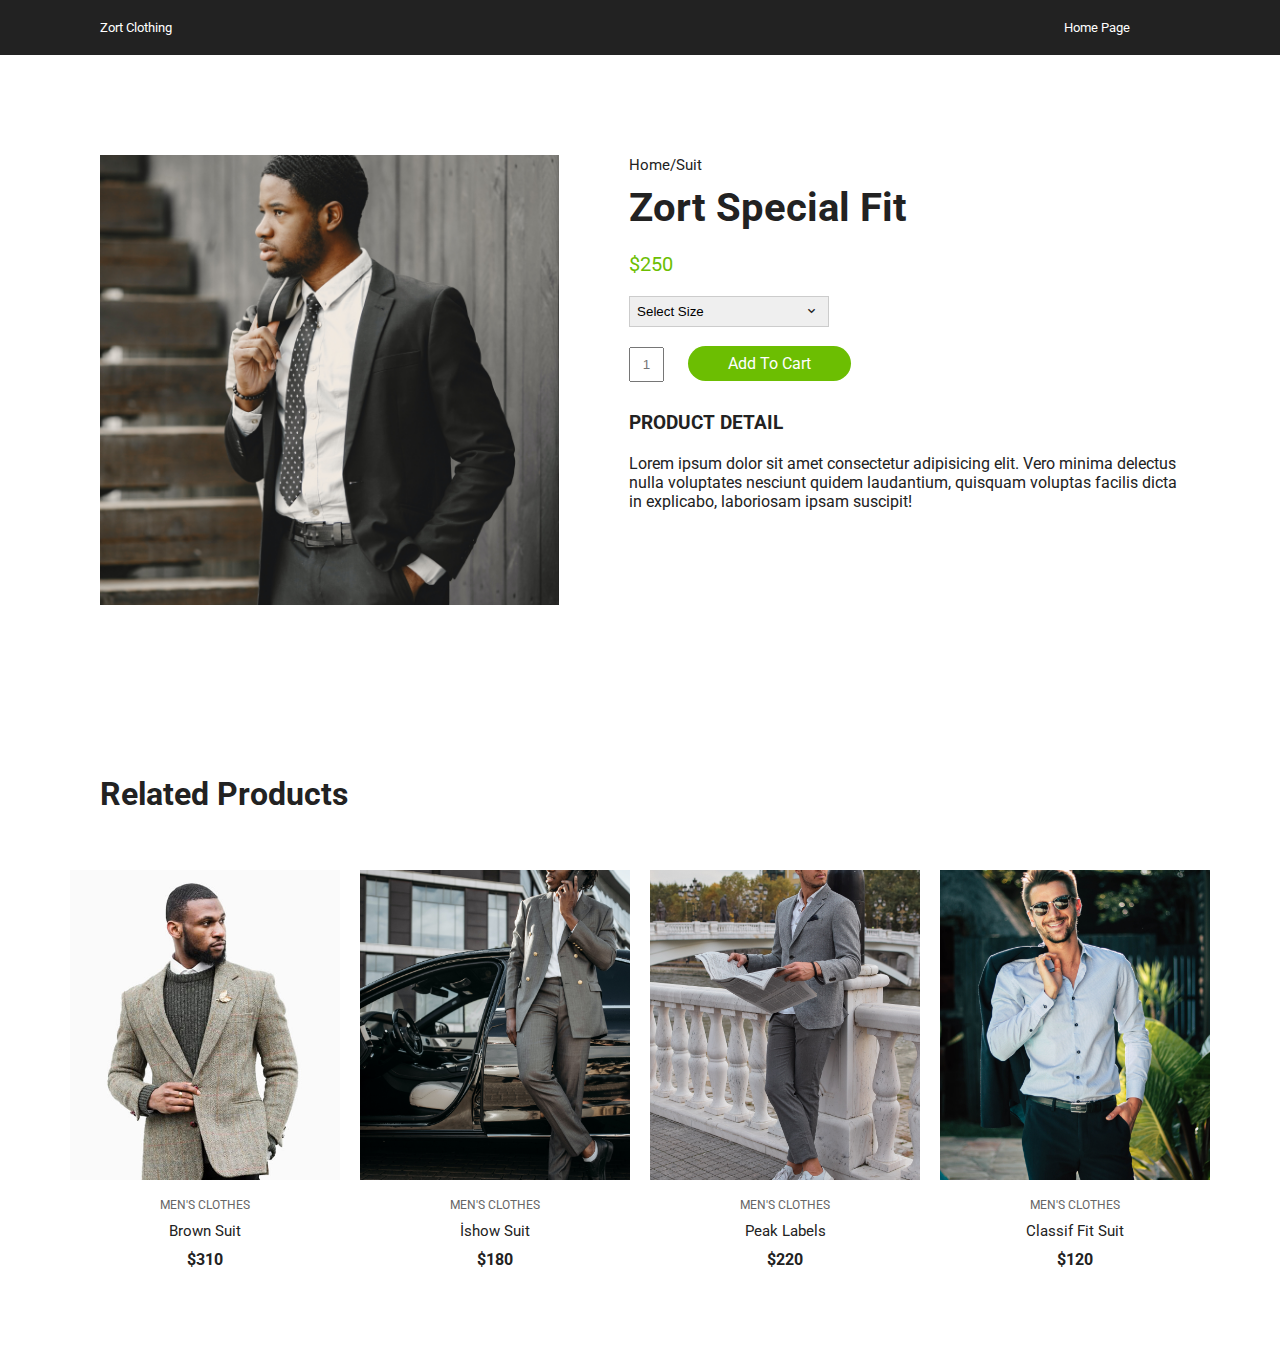
<file: fashion website/product1.html>
<!DOCTYPE html>
<html lang="en">
  <head>
    <meta charset="UTF-8" />
    <meta name="viewport" content="width=device-width, initial-scale=1.0" />
    <!-- Box icons -->
    <link
      rel="stylesheet"
      href="https://cdn.jsdelivr.net/npm/boxicons@latest/css/boxicons.min.css"
    />
    <!-- Custom StyleSheet -->
    <link rel="stylesheet" href="css/product.css" />
    <title>Products Detail</title>
  </head>

  <body>
    <!-- Navigation -->
    <div class="top-nav">
      <div class="container d-flex">
        <p>Zort Clothing</p>
        <ul class="d-flex">
          <li><a href="index.html">Home Page</a></li>
        </ul>
      </div>
    </div>
    
    <!-- Product Details -->
    <section class="section product-detail">
      <div class="details container">
        <div class="left image-container">
          <div class="main">
            <img src="image/product_img1.jpg" id="zoom" alt="" />
          </div>
        </div>
        <div class="right">
          <span>Home/Suit</span>
          <h1>Zort Special Fit</h1>
          <div class="price">$250</div>
          <form>
            <div>
              <select>
                <option value="Select Size" selected disabled>
                  Select Size
                </option>
                <option value="1">32</option>
                <option value="2">42</option>
                <option value="3">52</option>
                <option value="4">62</option>
              </select>
              <span><i class="bx bx-chevron-down"></i></span>
            </div>
          </form>
          <form class="form">
            <input type="text" placeholder="1" />
            <a href="#product1" class="addCart">Add To Cart</a>
          </form>
          <h3>Product Detail</h3>
          <p>
            Lorem ipsum dolor sit amet consectetur adipisicing elit. Vero minima
            delectus nulla voluptates nesciunt quidem laudantium, quisquam
            voluptas facilis dicta in explicabo, laboriosam ipsam suscipit!
          </p>
        </div>
      </div>
    </section>

    <!-- Related -->
    <section class="section featured">
      <div class="top container">
        <h1>Related Products</h1>
		<br><br><br>
      </div>
      <div class="product-center container">
        <div class="product-item">
          <div class="overlay">
            <a href="" class="product-thumb">
              <img src="image/product_img2.jpg" alt="" />
            </a>
          </div>
          <div class="product-info">
            <span>MEN'S CLOTHES</span>
            <a href="">Brown Suit</a>
            <h4>$310</h4>
          </div>
          <ul class="icons">
            <li><i class="bx bx-heart"></i></li>
            <li><i class="bx bx-search"></i></li>
            <li><i class="bx bx-cart"></i></li>
          </ul>
        </div>
        <div class="product-item">
          <div class="overlay">
            <a href="" class="product-thumb">
              <img src="image/product_img3.jpg" alt="" />
            </a>
          </div>
          <div class="product-info">
            <span>MEN'S CLOTHES</span>
            <a href="">İshow Suit</a>
            <h4>$180</h4>
          </div>
          <ul class="icons">
            <li><i class="bx bx-heart"></i></li>
            <li><i class="bx bx-search"></i></li>
            <li><i class="bx bx-cart"></i></li>
          </ul>
        </div>
        <div class="product-item">
          <div class="overlay">
            <a href="" class="product-thumb">
              <img src="image/product_img4.jpg" alt="" />
            </a>
          </div>
          <div class="product-info">
            <span>MEN'S CLOTHES</span>
            <a href="">Peak Labels</a>
            <h4>$220</h4>
          </div>
          <ul class="icons">
            <li><i class="bx bx-heart"></i></li>
            <li><i class="bx bx-search"></i></li>
            <li><i class="bx bx-cart"></i></li>
          </ul>
        </div>
        <div class="product-item">
          <div class="overlay">
            <a href="" class="product-thumb">
              <img src="image/product_img5.jpg" alt="" />
            </a>
          </div>
          <div class="product-info">
            <span>MEN'S CLOTHES</span>
            <a href="">Classif Fit Suit</a>
            <h4>$120</h4>
          </div>
          <ul class="icons">
            <li><i class="bx bx-heart"></i></li>
            <li><i class="bx bx-search"></i></li>
            <li><i class="bx bx-cart"></i></li>
          </ul>
        </div>
      </div>
    </section>
    
    <!-- Custom Script -->
    <script src="js/index.js"></script>
    <script
      src="https://code.jquery.com/jquery-3.4.0.min.js"
      integrity="sha384-JUMjoW8OzDJw4oFpWIB2Bu/c6768ObEthBMVSiIx4ruBIEdyNSUQAjJNFqT5pnJ6"
      crossorigin="anonymous"
    ></script>
    <script src="js/zoomsl.min.js"></script>
    <script>
      $(function () {
        console.log("hello");
        $("#zoom").imagezoomsl({
          zoomrange: [4, 4],
        });
      });
    </script>
  </body>
</html>
</file>
<file: fashion website/css/product.css>
/* Fonts */
@import url('https://fonts.googleapis.com/css2?family=Roboto:wght@100;300;400;500;700&display=swap');

/* Color Variables */
:root {
  --white: #fff;
  --black: #222;
  --green: #6cbe02;
  --grey1: #f0f0f0;
  --grey2: #e9d7d3;
}

/* Basic Reset */
*,
*::before,
*::after {
  margin: 0;
  padding: 0;
  box-sizing: inherit;
}

html {
  box-sizing: border-box;
  font-size: 62.5%;
}

body {
  font-family: 'Roboto', sans-serif;
  font-size: 1.6rem;
  background-color: var(--white);
  color: var(--black);
  font-weight: 400;
  font-style: normal;
}

a {
  text-decoration: none;
  color: var(--black);
}

li {
  list-style: none;
}

.container {
  max-width: 114rem;
  margin: 0 auto;
  padding: 0 3rem;
}

.d-flex {
  display: flex;
  align-items: center;
}

/* 
=================
Header
=================
*/

.header {
  position: relative;
  min-height: 100vh;
  overflow-x: hidden;
}

.top-nav {
  background-color: var(--black);
  font-size: 1.3rem;
  color: var(--white);
}

.top-nav div {
  justify-content: space-between;
  height: 5.5rem;
}

.top-nav a {
  color: var(--white);
  padding: 5rem;
}

/* Category Section */
.section {
  padding: 10rem 0 5rem 0;
  overflow: hidden;
}

/* New Arrivals */
.title {
  text-align: center;
  margin-bottom: 5rem;
}

.title h1 {
  font-size: 3rem;
  text-transform: uppercase;
  margin-bottom: 1rem;
  font-weight: 500;
}

.product-center {
  display: flex;
  align-items: center;
  justify-content: center;
  flex-wrap: wrap;
  max-width: 120rem;
  margin: 0 auto;
  padding: 0 2rem;
}

.product-item {
  position: relative;
  width: 27rem;
  margin: 0 auto;
  margin-bottom: 3rem;
}

.product-thumb img {
  width: 100%;
  height: 31rem;
  object-fit: cover;
  transition: all 500ms linear;
}

.product-info {
  padding: 1rem;
  text-align: center;
}

.product-info span {
  display: inline-block;
  font-size: 1.2rem;
  color: #666;
  margin-bottom: 1rem;
}

.product-info a {
  font-size: 1.5rem;
  display: block;
  margin-bottom: 1rem;
  transition: all 300ms ease;
}

.product-info a:hover {
  color: var(--green);
}

.product-item .icons {
  position: absolute;
  left: 50%;
  top: 35%;
  transform: translateX(-50%);
  display: flex;
  align-items: center;
}

.product-item .icons li {
  background-color: var(--white);
  text-align: center;
  padding: 1rem 1.5rem;
  font-size: 2.3rem;
  cursor: pointer;
  transition: 300ms ease-out;
  transform: translateY(20px);
  visibility: hidden;
  opacity: 0;
}

.product-item .icons li:first-child {
  transition-delay: 0.1s;
}

.product-item .icons li:nth-child(2) {
  transition-delay: 0.2s;
}

.product-item .icons li:nth-child(3) {
  transition-delay: 0.3s;
}

.product-item:hover .icons li {
  visibility: visible;
  opacity: 1;
  transform: translateY(0);
}

.product-item .icons li:not(:last-child) {
  margin-right: 0.5rem;
}

.product-item .icons li:hover {
  background-color: var(--green);
  color: var(--white);
}

.product-item .overlay {
  position: relative;
  overflow: hidden;
  cursor: pointer;
  width: 100%;
}

.product-item .overlay::after {
  content: '';
  position: absolute;
  top: 0;
  left: 0;
  width: 100%;
  height: 100%;
  background-color: rgba(0, 0, 0, 0.5);
  visibility: hidden;
  opacity: 0;
  transition: 300ms ease-out;
}

.product-item:hover .overlay::after {
  visibility: visible;
  opacity: 1;
}

.product-item:hover .product-thumb img {
  transform: scale(1.1);
}
/* Product Details */
.product-detail .details {
  display: grid;
  grid-template-columns: 1fr 1.2fr;
  gap: 7rem;
}

.product-detail .left {
  display: flex;
  flex-direction: column;
}

.product-detail .left .main {
  text-align: center;
  background-color: #f6f2f1;
  margin-bottom: 2rem;
  height: 45rem;
}

.product-detail .left .main img {
  object-fit: cover;
  height: 100%;
  width: 100%;
}

.product-detail .right span {
  display: inline-block;
  font-size: 1.5rem;
  margin-bottom: 1rem;
}

.product-detail .right h1 {
  font-size: 4rem;
  line-height: 1.2;
  margin-bottom: 2rem;
}

.product-detail .right .price {
  font-size: 600;
  font-size: 2rem;
  color: var(--green);
  margin-bottom: 2rem;
}

.product-detail .right div {
  display: inline-block;
  position: relative;
  z-index: -1;
}

.product-detail .right select {
  font-family: 'Poppins', sans-serif;
  width: 20rem;
  padding: 0.7rem;
  border: 1px solid #ccc;
  appearance: none;
  outline: none;
}

.product-detail form {
  margin-bottom: 2rem;
  z-index: 0;
}

.product-detail form span {
  position: absolute;
  top: 50%;
  right: 1rem;
  transform: translateY(-50%);
  font-size: 2rem;
  z-index: 0;
}

.product-detail .form {
  margin-bottom: 3rem;
}

.product-detail .form input {
  padding: 0.8rem;
  text-align: center;
  width: 3.5rem;
  margin-right: 2rem;
}

.product-detail .form .addCart {
  background: var(--green);
  padding: 0.8rem 4rem;
  color: #fff;
  border-radius: 3rem;
}

.product-detail h3 {
  text-transform: uppercase;
  margin-bottom: 2rem;
}
</file>
